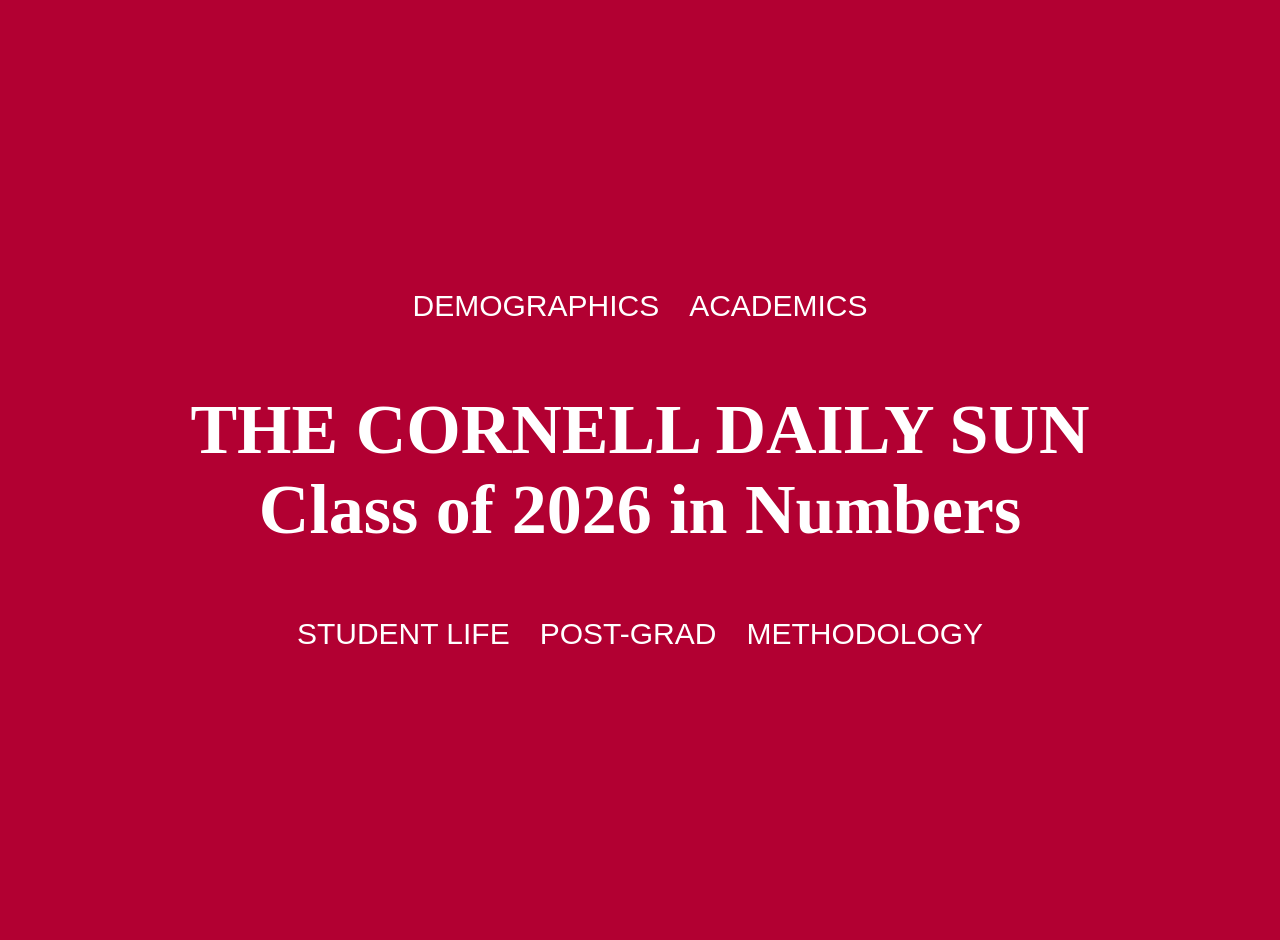
<file: index.html>
<!DOCTYPE html>
<html lang="en">

<head>
  <meta charset="UTF-8">
  <meta name="viewport" content="width=device-width,initial-scale=1">
  <link rel="stylesheet" type="text/css" href="styles/site.css">
  <title>Home | Class of 2026 in Numbers</title>
</head>

<body class="home-body">
  <ul class="directory">
    <li><a href=demographics.html>DEMOGRAPHICS</a></li>
    <li><a href=academics.html>ACADEMICS</a></li>
  </ul>
  <h1 class="main-title">THE CORNELL DAILY SUN<br/>Class of 2026 in Numbers</h1>
    <ul class="directory">
      <li><a href=at-cornell.html>STUDENT LIFE</a></li>
      <li><a href=future.html>POST-GRAD</a></li>
      <li><a href=about.html>METHODOLOGY</a></li>
    </ul>
</body>
</file>
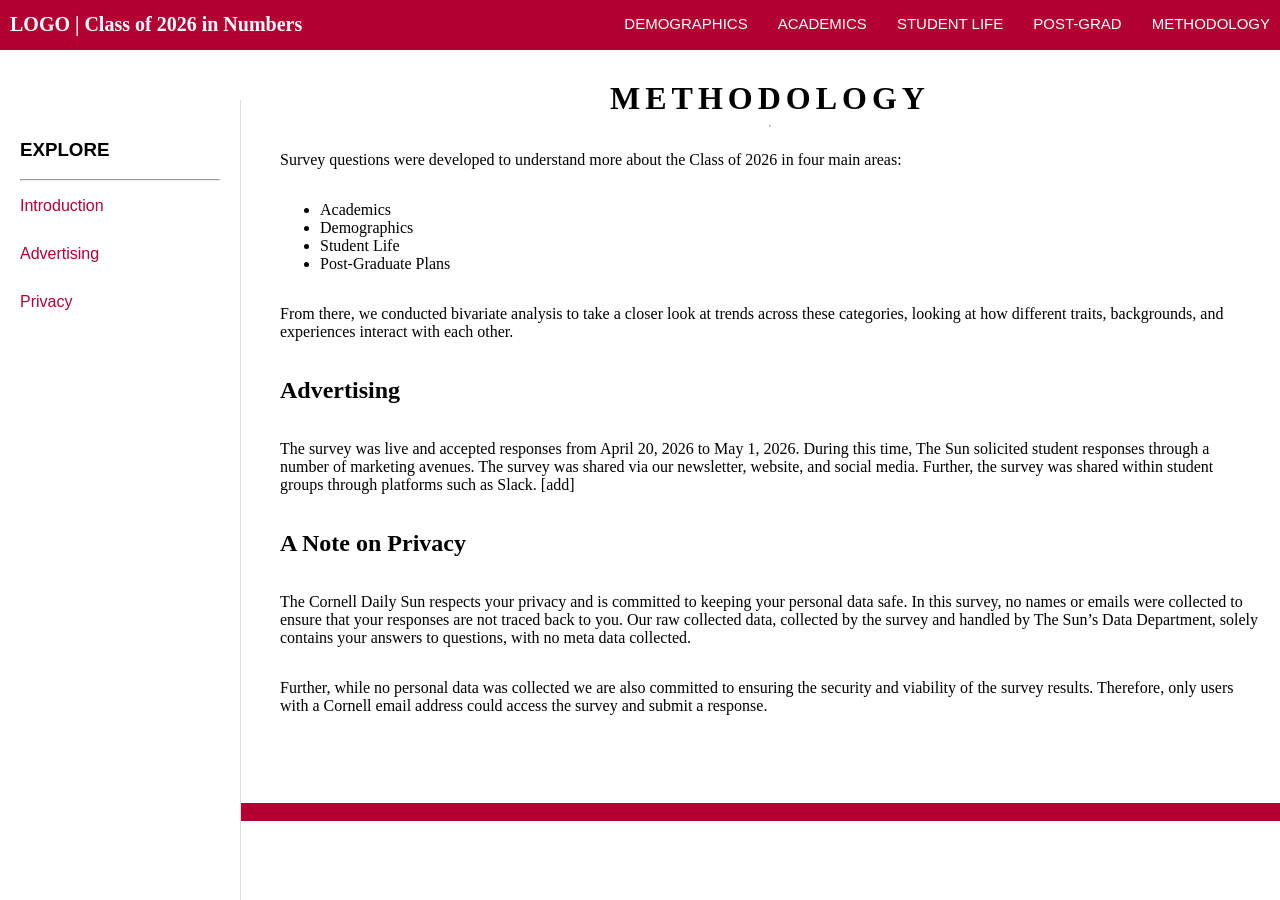
<file: about.html>
<!DOCTYPE html>
<html lang="en">

<head>
  <meta charset="UTF-8">
  <meta name="viewport" content="width=device-width,initial-scale=1">
  <link rel="stylesheet" type="text/css" href="styles/site.css">
  <title>About | Class of 2026 in Numbers</title>
</head>

<body class="full">
    <div class="top">
    <header> 
        <h1 class="title">LOGO | Class of 2026 in Numbers</h1>
        <button class="menu-toggle" aria-label="Toggle menu">
            ☰
        </button>
        <nav class="main-nav">
            <ul>
                <li><a href=demographics.html>DEMOGRAPHICS</a></li>
                <li><a href=academics.html>ACADEMICS</a></li>
                <li><a href=at-cornell.html>STUDENT LIFE</a></li>
                <li><a href=future.html>POST-GRAD</a></li>
                <li><a href=about.html>METHODOLOGY</a></li>
            </ul>
        </nav>
    </header>
    </div>
    <aside class="sidebar">
        <nav>
            <h3>EXPLORE</h3>
            <hr>
            <ul>
                <li><a href="#section1">Introduction</a></li>
                <li><a href="#section2">Advertising</a></li>
                <li><a href="#section3">Privacy</a></li>
            </ul>
        </nav>
    </aside>
    <div class="foreground">
        <h1 id="section1">METHODOLOGY</h1>
        <hr>
        <p>
            Survey questions were developed to understand more about the Class of 2026 in four main areas:
        </p>
        <ul>
            <li>Academics</li>
            <li>Demographics</li>
            <li>Student Life</li>
            <li>Post-Graduate Plans</li>
        </ul>
        <p>
          From there, we conducted bivariate analysis to take a closer look at trends across these categories, looking at how different traits, backgrounds, and experiences interact with each other.  
        </p>
        <h2 id="section2">Advertising</h2>
        <p>
            The survey was live and accepted responses from April 20, 2026 to May 1, 2026. During this time, The Sun solicited student responses through a number of marketing avenues. The survey was shared via our newsletter, website, and social media. Further, the survey was shared within student groups through platforms such as Slack. [add]
        </p>
        <h2 id="section3">A Note on Privacy</h2>
        <p>
            The Cornell Daily Sun respects your privacy and is committed to keeping your personal data safe. In this survey, no names or emails were collected to ensure that your responses are not traced back to you. Our raw collected data, collected by the survey and handled by The Sun’s Data Department, solely contains your answers to questions, with no meta data collected.
        </p>
        <p>Further, while no personal data was collected we are also committed to ensuring the security and viability of the survey results. Therefore, only users with a Cornell email address could access the survey and submit a response.</p>

        </p>
    </div>
    <footer>
        tkkttktk
    </footer>
    <script>
        const toggle = document.querySelector('.menu-toggle');
        const nav = document.querySelector('.main-nav');

        toggle.addEventListener('click', () => {
            nav.classList.toggle('active');
        });
    </script>
</body>
</file>
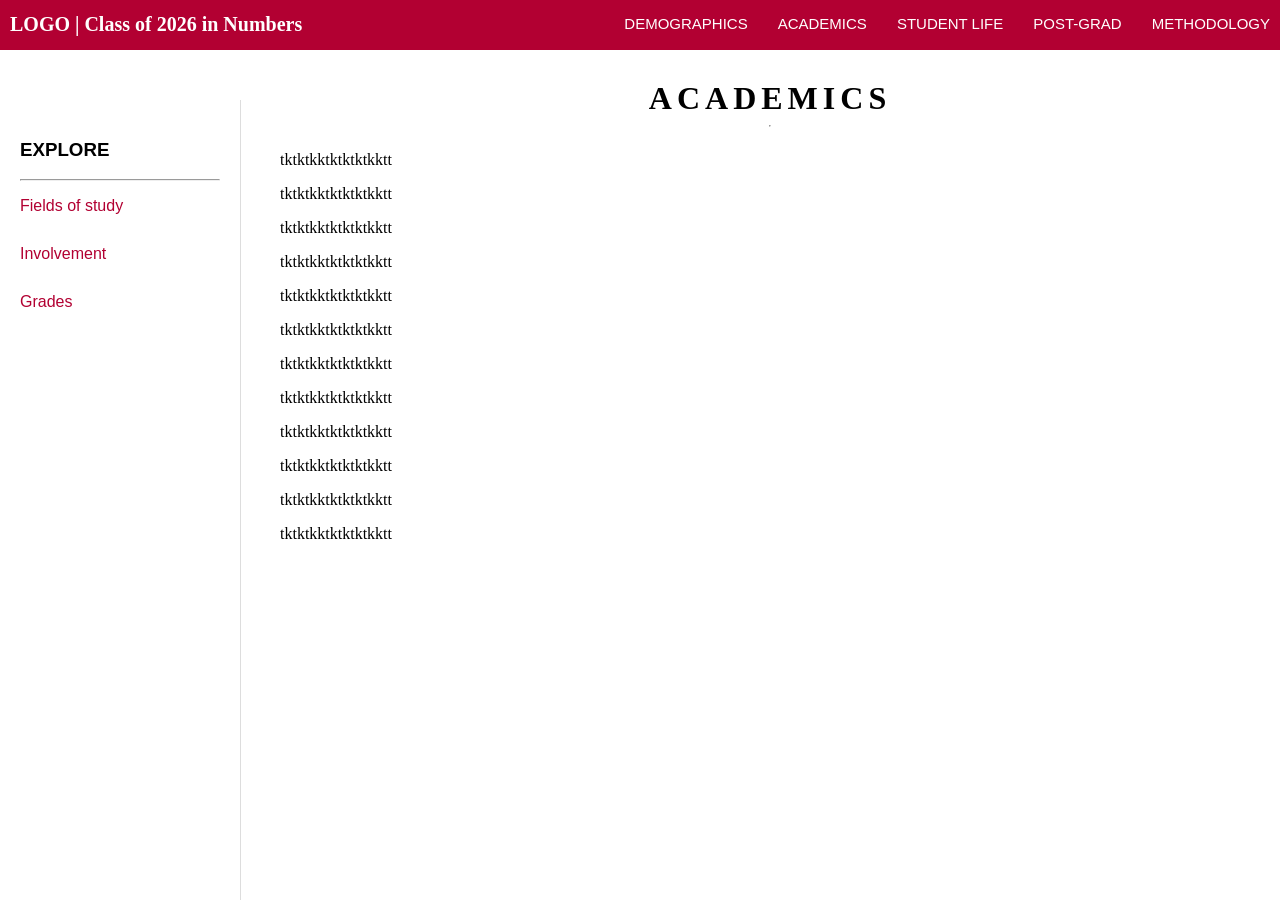
<file: academics.html>
<!DOCTYPE html>
<html lang="en">

<head>
  <meta charset="UTF-8">
  <meta name="viewport" content="width=device-width,initial-scale=1">
  <link rel="stylesheet" type="text/css" href="styles/site.css">
  <title>Academics | Class of 2026 in Numbers</title>
</head>

<body class="full">
    <div class="top">
    <header> 
        <h1 class="title">LOGO | Class of 2026 in Numbers</h1>
        <button class="menu-toggle" aria-label="Toggle menu">
            ☰
        </button>
        <nav class="main-nav">
            <ul>
                <li><a href=demographics.html>DEMOGRAPHICS</a></li>
                <li><a href=academics.html>ACADEMICS</a></li>
                <li><a href=at-cornell.html>STUDENT LIFE</a></li>
                <li><a href=future.html>POST-GRAD</a></li>
                <li><a href=about.html>METHODOLOGY</a></li>
            </ul>
        </nav>
    </header>
    </div>
    </body>
    <aside class="sidebar">
        <nav>
            <h3>EXPLORE</h3>
            <hr>
            <ul>
                <li><a href="#section1">Fields of study</a></li>
                <li><a href="#section2">Involvement</a></li>
                <li><a href="#section3">Grades</a></li>
            </ul>
        </nav>
    </aside>
    <div class="foreground">
        <h1>ACADEMICS</h1>
        <hr>
        <div class="content">
        <p>tktktkktktktktkktt</p>
        <p>tktktkktktktktkktt</p>
        <p>tktktkktktktktkktt</p>
        <p>tktktkktktktktkktt</p>
        <p>tktktkktktktktkktt</p>
        <p>tktktkktktktktkktt</p>
        <p>tktktkktktktktkktt</p>
        <p>tktktkktktktktkktt</p>
        <p>tktktkktktktktkktt</p>
        <p>tktktkktktktktkktt</p>
        <p>tktktkktktktktkktt</p>
        <p>tktktkktktktktkktt</p>
        </div>
    </div>
    <footer>

    </footer>
    <script>
        const toggle = document.querySelector('.menu-toggle');
        const nav = document.querySelector('.main-nav');

        toggle.addEventListener('click', () => {
            nav.classList.toggle('active');
        });
    </script>
</body>

</body>
</file>
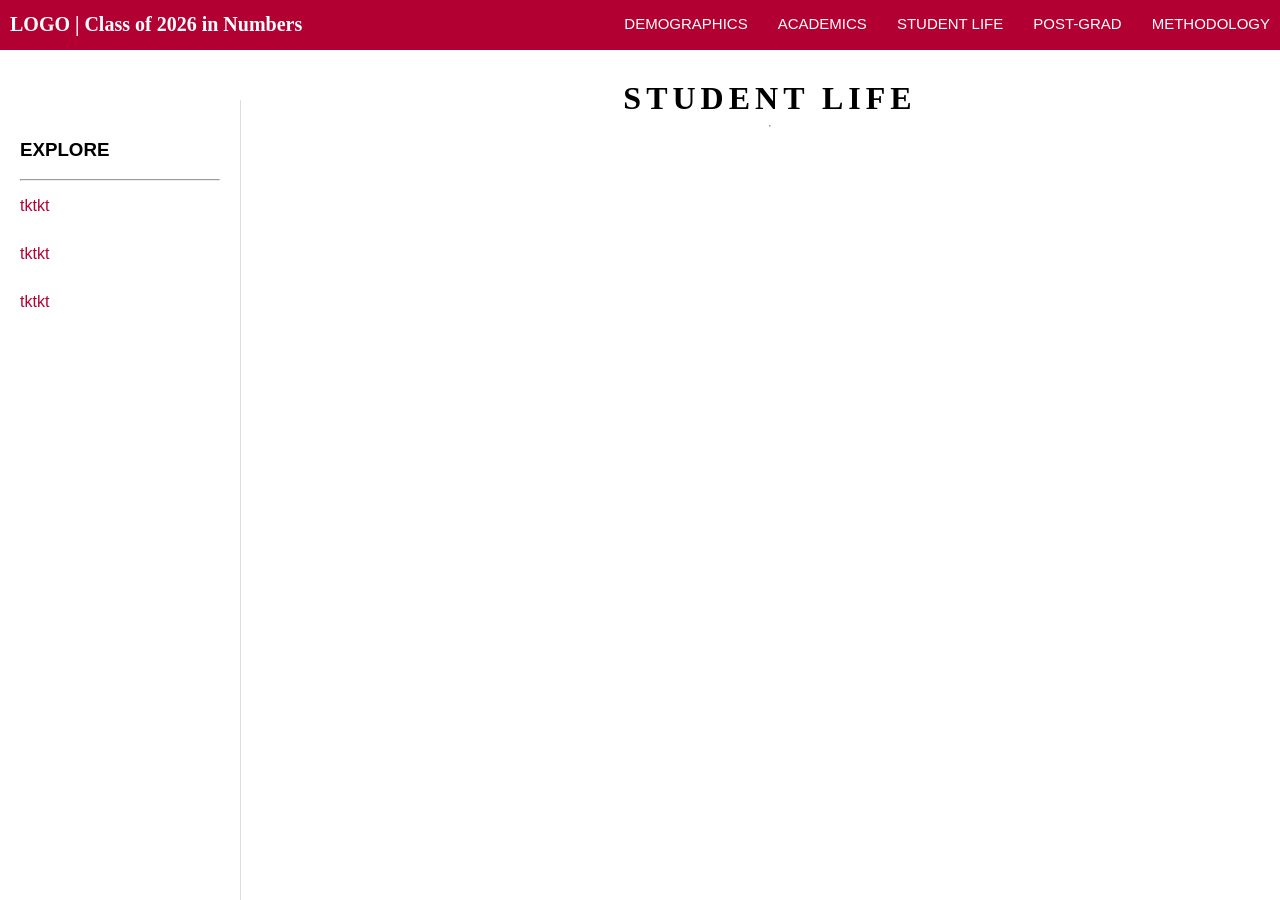
<file: at-cornell.html>
<!DOCTYPE html>
<html lang="en">

<head>
  <meta charset="UTF-8">
  <meta name="viewport" content="width=device-width,initial-scale=1">
  <link rel="stylesheet" type="text/css" href="styles/site.css">
  <title>At Cornell | Class of 2026 in Numbers</title>
</head>

<body class="full">
    <div class="top">
    <header> 
        <h1 class="title">LOGO | Class of 2026 in Numbers</h1>
        <button class="menu-toggle" aria-label="Toggle menu">
            ☰
        </button>
        <nav class="main-nav">
            <ul>
                <li><a href=demographics.html>DEMOGRAPHICS</a></li>
                <li><a href=academics.html>ACADEMICS</a></li>
                <li><a href=at-cornell.html>STUDENT LIFE</a></li>
                <li><a href=future.html>POST-GRAD</a></li>
                <li><a href=about.html>METHODOLOGY</a></li>
            </ul>
        </nav>
    </header>
    </div>
    <div class="foreground">
        <h1>STUDENT LIFE</h1>
        <hr>
        <aside class="sidebar">
            <nav>
                <h3>EXPLORE</h3>
                <hr>
                <ul>
                    <li><a href="#section1">tktkt</a></li>
                    <li><a href="#section2">tktkt</a></li>
                    <li><a href="#section3">tktkt</a></li>
                </ul>
            </nav>
        </aside>
    </div>
    <footer>
        
    </footer>
    <script>
        const toggle = document.querySelector('.menu-toggle');
        const nav = document.querySelector('.main-nav');

        toggle.addEventListener('click', () => {
            nav.classList.toggle('active');
        });
    </script>
</body>
</file>
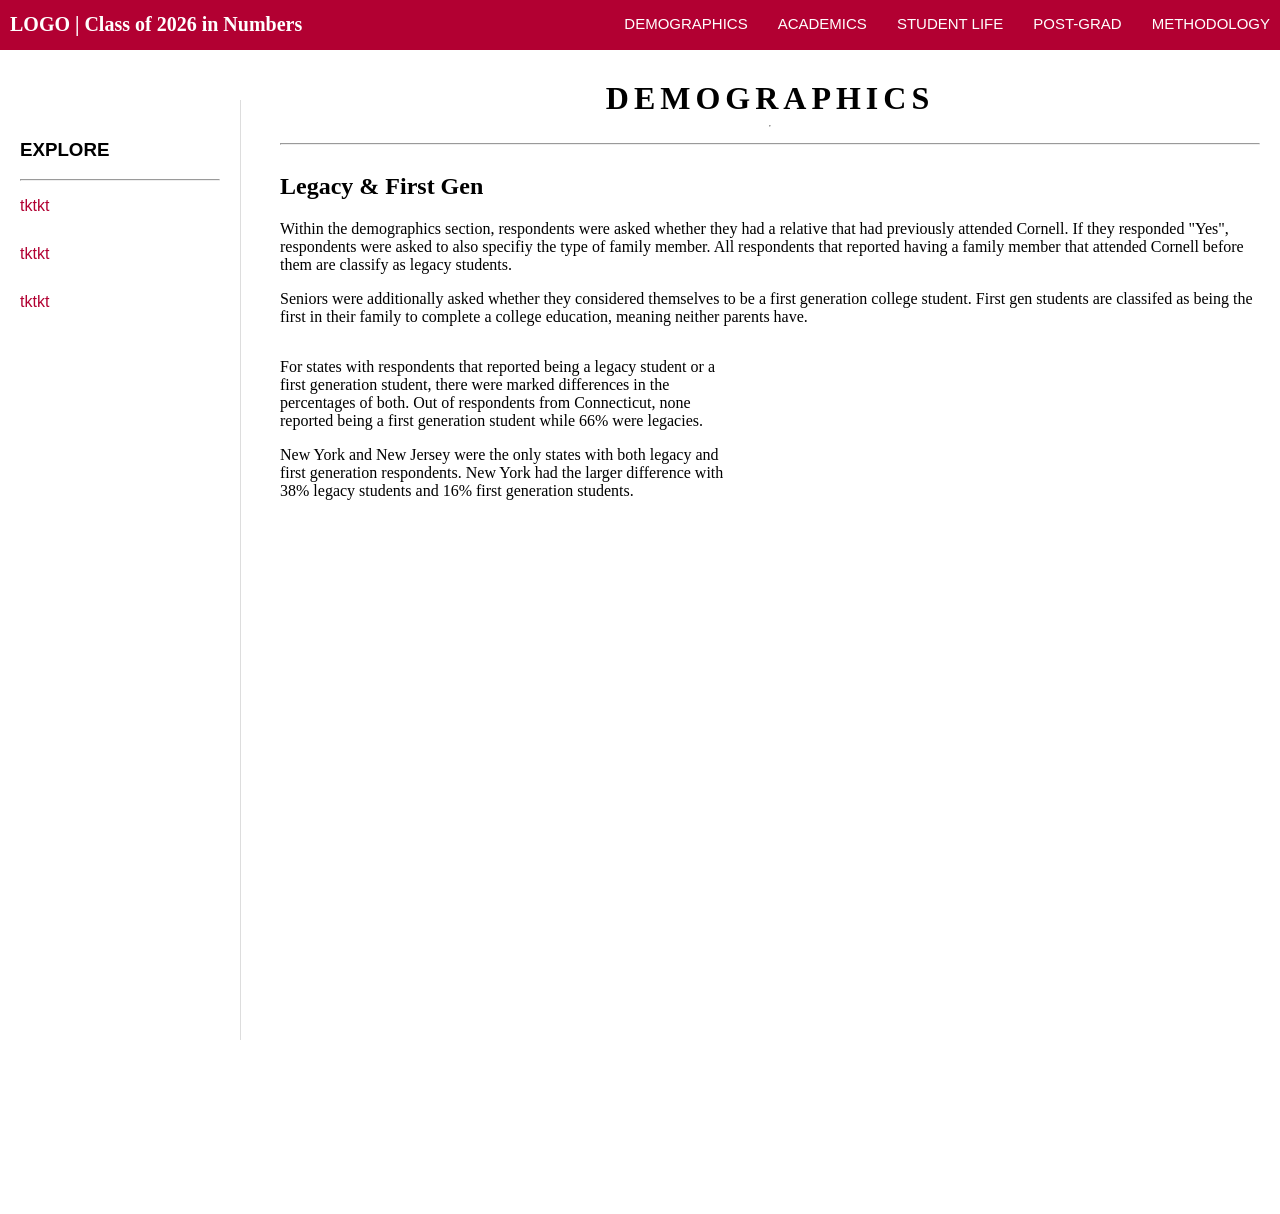
<file: demographics.html>
<!DOCTYPE html>
<html lang="en">

<head>
  <meta charset="UTF-8">
  <meta name="viewport" content="width=device-width,initial-scale=1">
  <link rel="stylesheet" type="text/css" href="styles/site.css">
  <title>Demographics | Class of 2026 in Numbers</title>
</head>

<body class="full">
    <div class="top">
    <header> 
        <h1 class="title">LOGO | Class of 2026 in Numbers</h1>
        <button class="menu-toggle" aria-label="Toggle menu">
            ☰
        </button>
        <nav class="main-nav">
            <ul>
                <li><a href=demographics.html>DEMOGRAPHICS</a></li>
                <li><a href=academics.html>ACADEMICS</a></li>
                <li><a href=at-cornell.html>STUDENT LIFE</a></li>
                <li><a href=future.html>POST-GRAD</a></li>
                <li><a href=about.html>METHODOLOGY</a></li>
            </ul>
        </nav>
    </header>
    </div>
    <div class="foreground">
        <h1>DEMOGRAPHICS</h1>
        <hr>
        <aside class="sidebar">
            <nav>
                <h3>EXPLORE</h3>
                <hr>
                <ul>
                    <li><a href="#section1">tktkt</a></li>
                    <li><a href="#section2">tktkt</a></li>
                    <li><a href="#section3">tktkt</a></li>
                </ul>
            </nav>
        </aside>
        <div>
           <hr> 
        </div>
        <div>
            <h2>
                Legacy & First Gen
            </h2>
            <p>
                Within the demographics section, respondents were asked whether they had a relative that had previously attended Cornell. If they responded "Yes", respondents were asked to also specifiy the type of family member. All respondents that reported having a family member that attended Cornell before them are classify as legacy students. 
            </p>
            <p>
                Seniors were additionally asked whether they considered themselves to be a first generation college student. First gen students are classifed as being the first in their family to complete a college education, meaning neither parents have.
            </p>
        </div>
        <div class="card">
            <div class="box">
                <p>
                For states with respondents that reported being a legacy student or a first generation student, there were marked differences in the percentages of both. Out of respondents from Connecticut, none reported being a first generation student while 66% were legacies. 
                </p>
                <p>
                New York and New Jersey were the only states with both legacy and first generation respondents. New York had the larger difference with 38% legacy students and 16% first generation students.
                </p>
            </div>
            <div class="box">
               <iframe title="Difference in Percent of Legacy Respondents to First Generation Respondents, By State" aria-label="Range Plot" id="datawrapper-chart-b5Paz" src="https://datawrapper.dwcdn.net/b5Paz/1/" scrolling="no" frameborder="0" style="width: 0; min-width: 100% !important; border: none;" height="335" data-external="1"></iframe><script type="text/javascript">window.addEventListener("message",function(a){if(void 0!==a.data["datawrapper-height"]){var e=document.querySelectorAll("iframe");for(var t in a.data["datawrapper-height"])for(var r,i=0;r=e[i];i++)if(r.contentWindow===a.source){var d=a.data["datawrapper-height"][t]+"px";r.style.height=d}}});</script>
            </div>
        </div>
        <div>
            <iframe title="Percent of Legacy Students By College" aria-label="Bar Chart" id="datawrapper-chart-bWeNU" src="https://datawrapper.dwcdn.net/bWeNU/5/" scrolling="no" frameborder="0" style="width: 0; min-width: 100% !important; border: none;" height="489" data-external="1"></iframe><script type="text/javascript">window.addEventListener("message",function(a){if(void 0!==a.data["datawrapper-height"]){var e=document.querySelectorAll("iframe");for(var t in a.data["datawrapper-height"])for(var r,i=0;r=e[i];i++)if(r.contentWindow===a.source){var d=a.data["datawrapper-height"][t]+"px";r.style.height=d}}});</script>
        </div>
    <footer>
        
    </footer>
    <script>
        const toggle = document.querySelector('.menu-toggle');
        const nav = document.querySelector('.main-nav');

        toggle.addEventListener('click', () => {
            nav.classList.toggle('active');
        });
    </script>
</body>
</file>
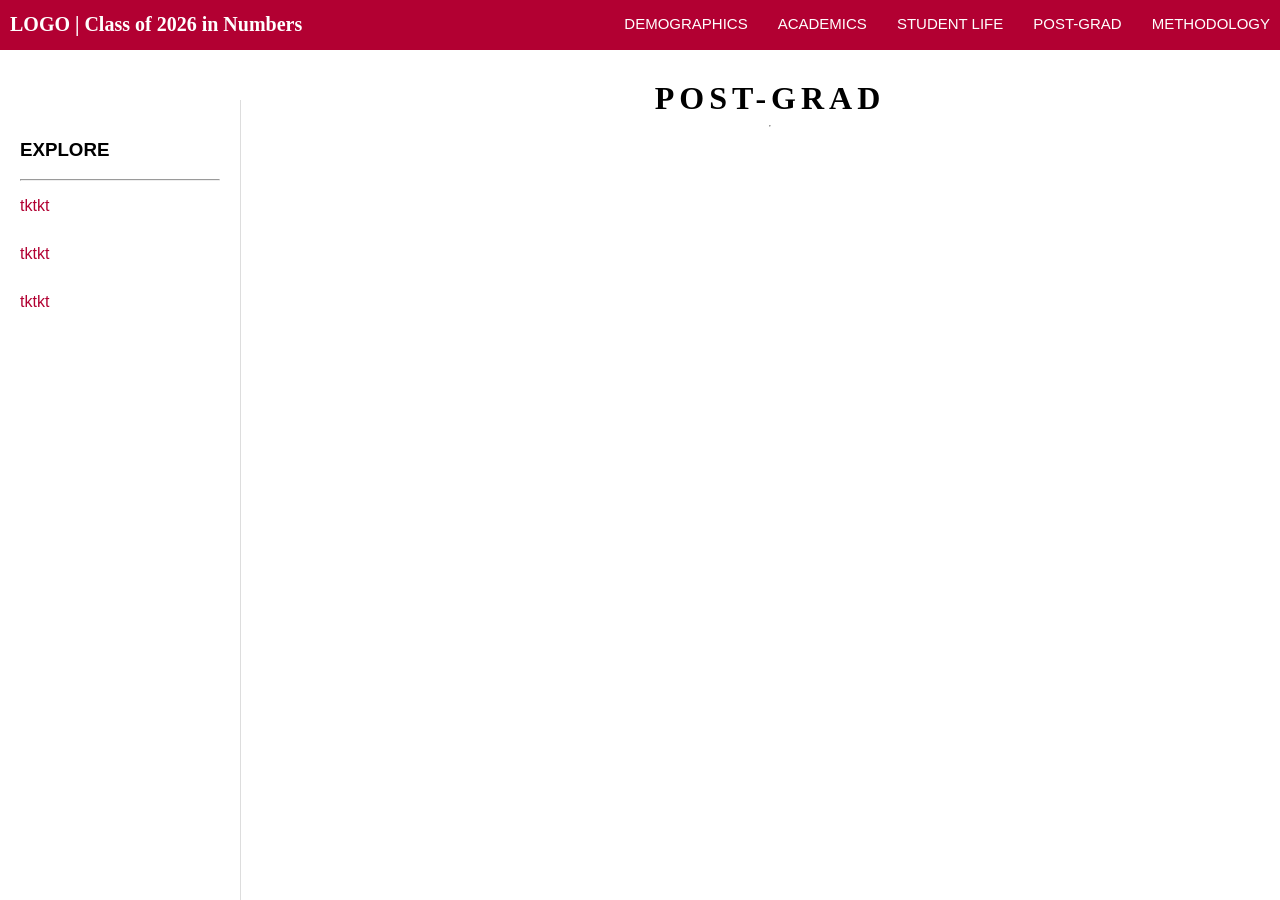
<file: future.html>
<!DOCTYPE html>
<html lang="en">

<head>
  <meta charset="UTF-8">
  <meta name="viewport" content="width=device-width,initial-scale=1">
  <link rel="stylesheet" type="text/css" href="styles/site.css">
  <title>Future | Class of 2026 in Numbers</title>
</head>

<body class="full">
    <div class="top">
    <header> 
        <h1 class="title">LOGO | Class of 2026 in Numbers</h1>
        <button class="menu-toggle" aria-label="Toggle menu">
            ☰
        </button>
        <nav class="main-nav">
            <ul>
                <li><a href=demographics.html>DEMOGRAPHICS</a></li>
                <li><a href=academics.html>ACADEMICS</a></li>
                <li><a href=at-cornell.html>STUDENT LIFE</a></li>
                <li><a href=future.html>POST-GRAD</a></li>
                <li><a href=about.html>METHODOLOGY</a></li>
            </ul>
        </nav>
    </header>
    </div>
    <div class="foreground">
        <h1>POST-GRAD</h1>
        <hr>
        <aside class="sidebar">
            <nav>
                <h3>EXPLORE</h3>
                <hr>
                <ul>
                    <li><a href="#section1">tktkt</a></li>
                    <li><a href="#section2">tktkt</a></li>
                    <li><a href="#section3">tktkt</a></li>
                </ul>
            </nav>
        </aside>
    </div>
    <footer>
        
    </footer>
    <script>
        const toggle = document.querySelector('.menu-toggle');
        const nav = document.querySelector('.main-nav');

        toggle.addEventListener('click', () => {
            nav.classList.toggle('active');
        });
    </script>
</body>
</file>
<file: styles/site.css>
.home-body {
    background-color: #B20032;
    padding: 20px;
    margin: 0;
    height: 100vh;
    display: flex;
    flex-direction: column;
    justify-content: center; 
    align-items: center;
}

.home-body h1 {
    color: white;
}

.directory {
    list-style: none;
    padding: 0;
    margin: 20px 0;
    display: flex;          
    gap: 30px;
    font-size: 30px;
    color: white;
    font-family:'Franklin Gothic Medium', 'Arial Narrow', Arial, sans-serif
}

header nav ul {
    list-style: none;
    padding: 0;
    display: flex;          
    gap: 30px;
    font-size: 15px;
    color: white;
    font-family:'Franklin Gothic Medium', 'Arial Narrow', Arial, sans-serif;
    margin-right: 10px;
}

a {
  text-decoration: none;  
  color: inherit;     
}

a:hover {
    color: grey;
}

.main-title {
    text-align: center;
    font-size: 70px;
}

.foreground {
    background-color: white;
    margin: 20px auto;
    padding: 20px;
    margin-left: 260px;
    padding-top: 100px;
    display: flex;
    flex-direction: column;
}

.foreground h1 {
    text-align: center;
    font-family:'Times New Roman', serif;
    letter-spacing: 5px;
    margin-top: -40px;
    margin-bottom: 0;
    padding-top: 0;
}
body {
  margin: 0;
  padding: 0;
}
.top {
    position: fixed;
    width: 100%;
    top: 0;
    left: 0;
    right: 0;
}

header {
    display: flex;
    justify-content: space-between;
    background-color: #B20032;
    padding: 0;
}

header h1 {
    font-size: 20px;
    margin-left: 10px;
    color: white;
}

.sidebar {
    position: fixed;
    top: 100px;
    left: 0;
    width: 200px;
    height: 100%;
    padding: 20px;
    background-color: white;
    border-right: 1px solid #ddd;
    font-family: 'Franklin Gothic Medium', 'Arial Narrow', Arial, sans-serif;
}

.sidebar nav ul {
    list-style: none;
    display: flex;
    flex-direction: column;
    padding: 0;
    gap: 30px;
    color:#B20032;
}

.menu-toggle {
    display: none;
    font-size: 28px;
    background: none;
    border: none;
    color: white;
    cursor: pointer;
}

footer {
    background-color: #B20032;
    width: 100%;
    bottom: 0;
    left: 0;
    right: 0;
    color: white; 
}

.card {
    display: flex;
    width:100% !important;
    gap: 10px;
    justify-content: center;
}

.box {
    flex: 1;
}

.box iframe {
  min-width: 0;
}

.box p {
    padding-right: 30px !important;
}

@media (max-width: 900px) {

    .menu-toggle {
        display: block;
        padding-right: 20px;
    }

    .menu-toggle:hover {
        color: grey;
    }

    header {
        align-items: center;
        flex-wrap: wrap;
    }

    .main-nav {
        display: none;
        width: 100%;
    }

    .main-nav.active {
        display: block;
    }

    .main-nav ul {
        flex-direction: column;
        gap: 0;
        background-color: #B20032;
        padding: 0;
        margin: 0;
    }

    .main-nav li {
        border-top: 1px solid black;
        text-align: center;
        padding: 12px 0;
    }

    .foreground {
        margin-left: 0;
    }

    .sidebar {
        position: static;
        width: 100%;
        height: auto;
        border-right: none;
        padding-top: 50px;
    }
}
</file>
